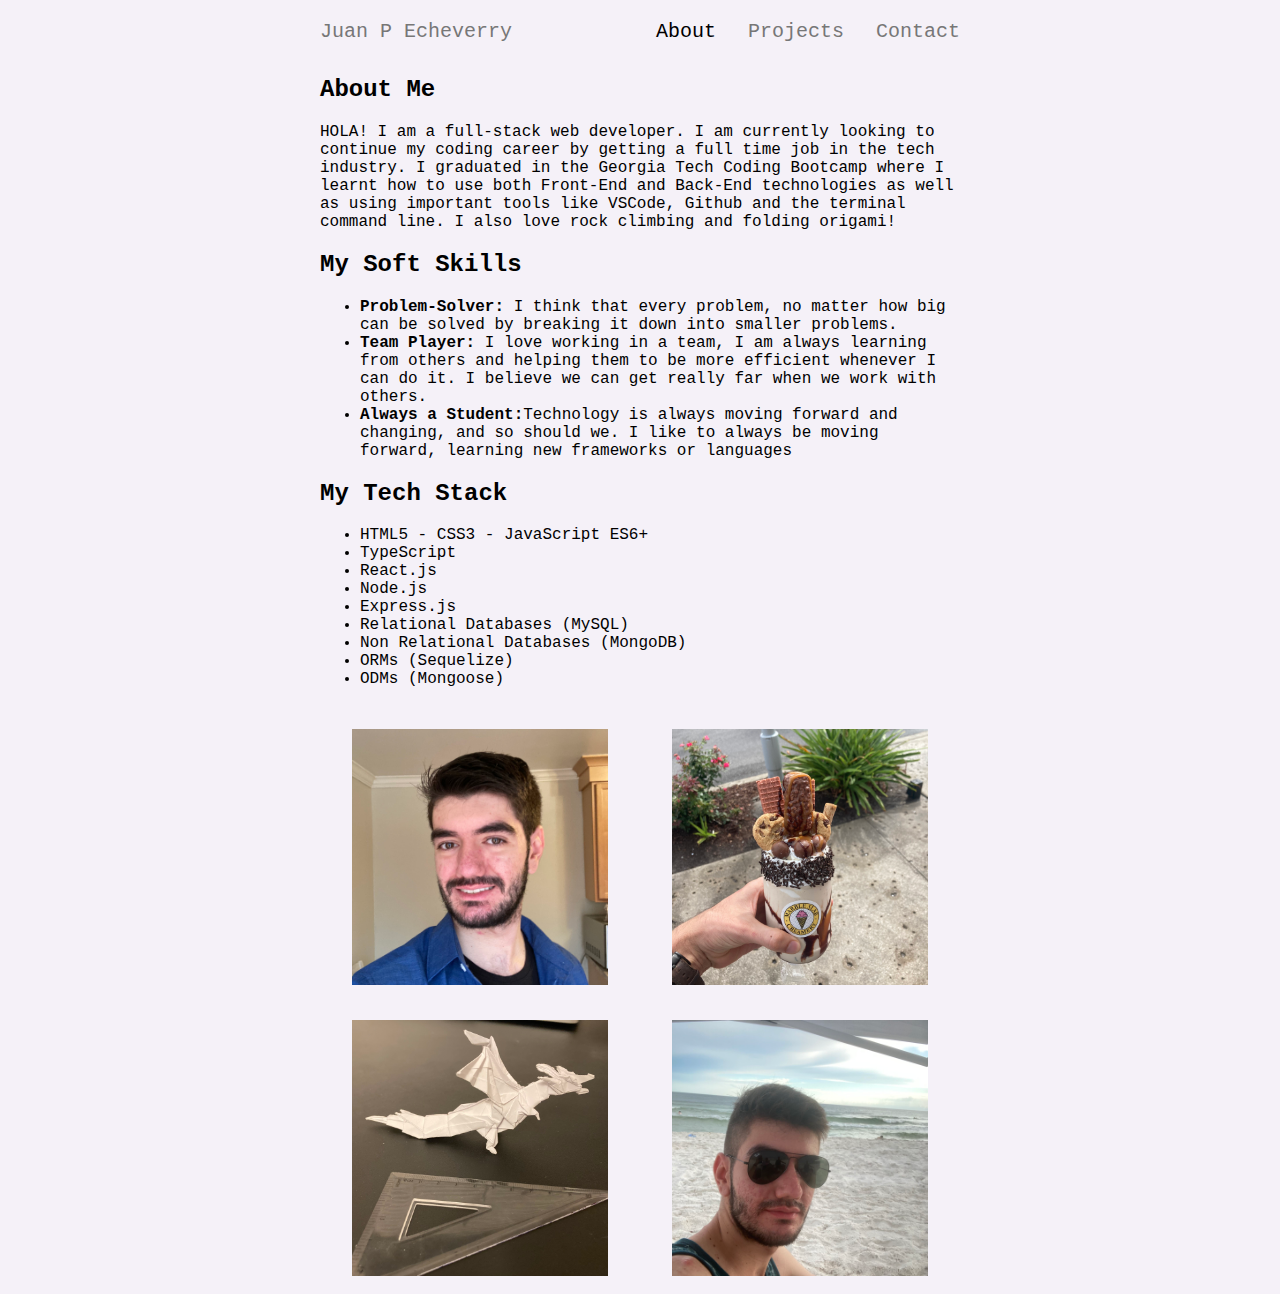
<file: index.html>
<!DOCTYPE html>
<html lang="en">
  <head>
    <meta charset="UTF-8" />
    <meta http-equiv="X-UA-Compatible" content="IE=edge" />
    <meta name="viewport" content="width=device-width, initial-scale=1.0" />
    <link rel="stylesheet" href="./assets/styles/styles.css" />
    <title>Juan P Echeverry</title>
  </head>
  <body>
    <nav>
      <a class="brand" href="./">Juan P Echeverry</a>
      <ul>
        <li><a class="current" href="./">About</a></li>
        <li><a href="./projects.html">Projects</a></li>
        <li><a href="./contact.html">Contact</a></li>
      </ul>
    </nav>
    <main>
      <section class="about-me">
        <h2>About Me</h2>
        <p>
          HOLA! I am a full-stack web developer. I am currently looking to
          continue my coding career by getting a full time job in the tech
          industry. I graduated in the Georgia Tech Coding Bootcamp where I
          learnt how to use both Front-End and Back-End technologies as well as
          using important tools like VSCode, Github and the terminal command
          line. I also love rock climbing and folding origami!
        </p>
      </section>
      <section class="skills">
        <h2>My Soft Skills</h2>
        <ul>
          <li>
            <strong>Problem-Solver:</strong> I think that every problem, no
            matter how big can be solved by breaking it down into smaller
            problems.
          </li>
          <li>
            <strong>Team Player:</strong> I love working in a team, I am always
            learning from others and helping them to be more efficient whenever
            I can do it. I believe we can get really far when we work with
            others.
          </li>
          <li>
            <strong>Always a Student:</strong>Technology is always moving
            forward and changing, and so should we. I like to always be moving
            forward, learning new frameworks or languages
          </li>
        </ul>
      </section>
      <section class="tech-stack">
        <h2>My Tech Stack</h2>
        <ul>
          <li>HTML5 - CSS3 - JavaScript ES6+</li>
          <li>TypeScript</li>
          <li>React.js</li>
          <li>Node.js</li>
          <li>Express.js</li>
          <li>Relational Databases (MySQL)</li>
          <li>Non Relational Databases (MongoDB)</li>
          <li>ORMs (Sequelize)</li>
          <li>ODMs (Mongoose)</li>
        </ul>
      </section>
      <section class="gallery">
        <img
          src="./assets/images/profilePic.jpg"
          alt="Profile Pic Juan P Echeverry"
        />
        <img src="./assets/images/iceCream.jpg" alt="Delicious Ice Cream" />
        <img
          src="./assets/images/origamiDragon.jpg"
          alt="Origami Dragon folded by me"
        />
        <img src="./assets/images/panamaCity.jpg" alt="Me at the beach" />
      </section>
    </main>
  </body>
</html>
</file>
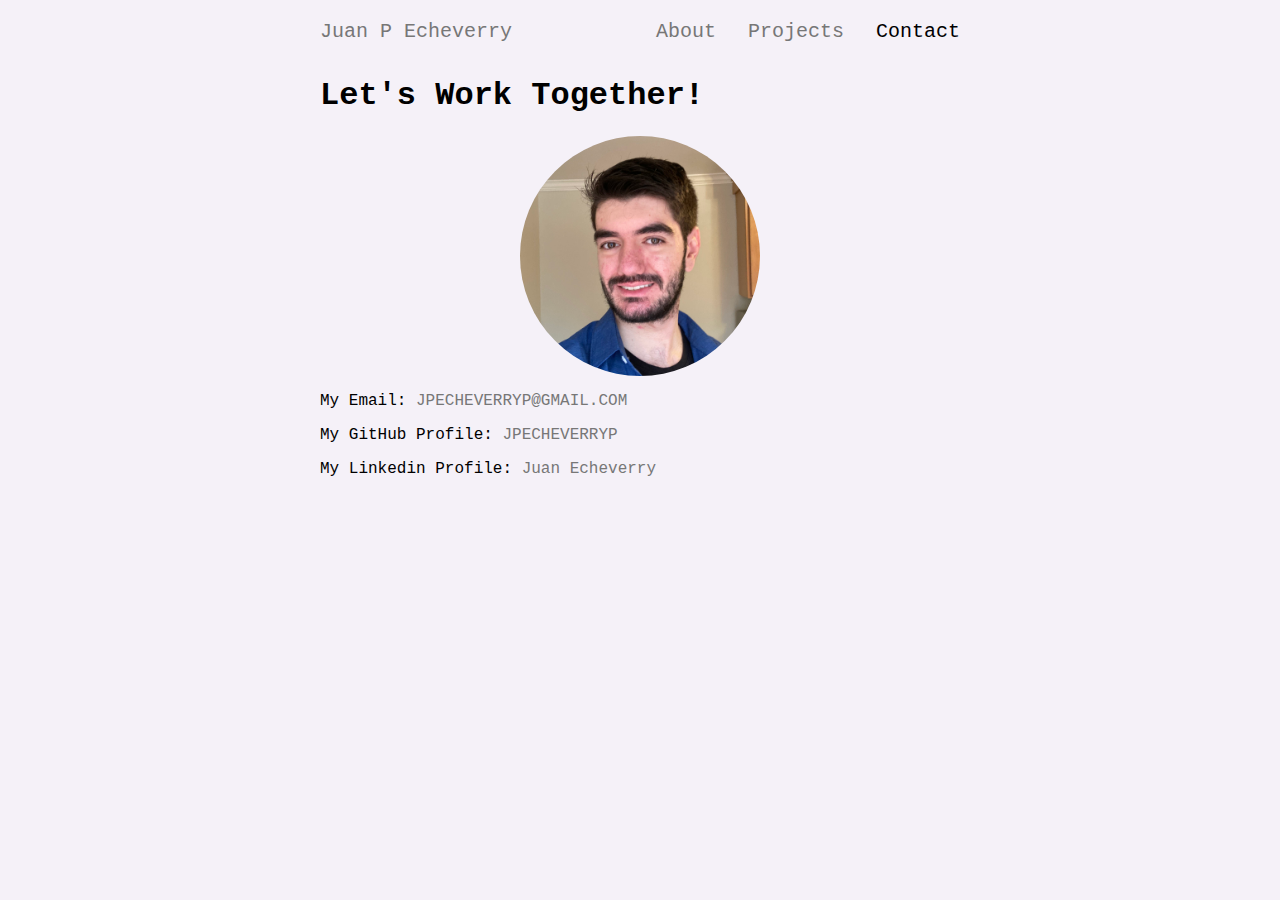
<file: contact.html>
<!DOCTYPE html>
<html lang="en">
  <head>
    <meta charset="UTF-8" />
    <meta http-equiv="X-UA-Compatible" content="IE=edge" />
    <meta name="viewport" content="width=device-width, initial-scale=1.0" />
    <link rel="stylesheet" href="../assets/styles/styles.css" />
    <title>Juan P Echeverry | Contact</title>
  </head>
  <body style="width: 100%">
    <nav>
      <a class="brand" href="./">Juan P Echeverry</a>
      <ul>
        <li><a href="./">About</a></li>
        <li><a href="./projects.html">Projects</a></li>
        <li><a class="current" href="./contact.html">Contact</a></li>
      </ul>
    </nav>
    <article id="contact-article">
      <h1>Let's Work Together!</h1>
      <img
        class="contact-pic"
        src="../assets/images/profilePic.jpg"
        alt="Profile Picture"
        style="margin: 0 auto; display: block"
      />
      <section class="email-section">
        <p>
          My Email:
          <a href="mailto:jpecheverryp@gmail.com">JPECHEVERRYP@GMAIL.COM</a>
        </p>
      </section>
      <section class="github-profile">
        <p>
          My GitHub Profile:
          <a href="https://github.com/jpecheverryp" target="_blank"
            >JPECHEVERRYP</a
          >
        </p>
      </section>
      <section>
        <p>
          My Linkedin Profile:
          <a href="https://www.linkedin.com/in/jpe04/" target="_blank"
            >Juan Echeverry</a
          >
        </p>
      </section>
    </article>
  </body>
</html>
</file>
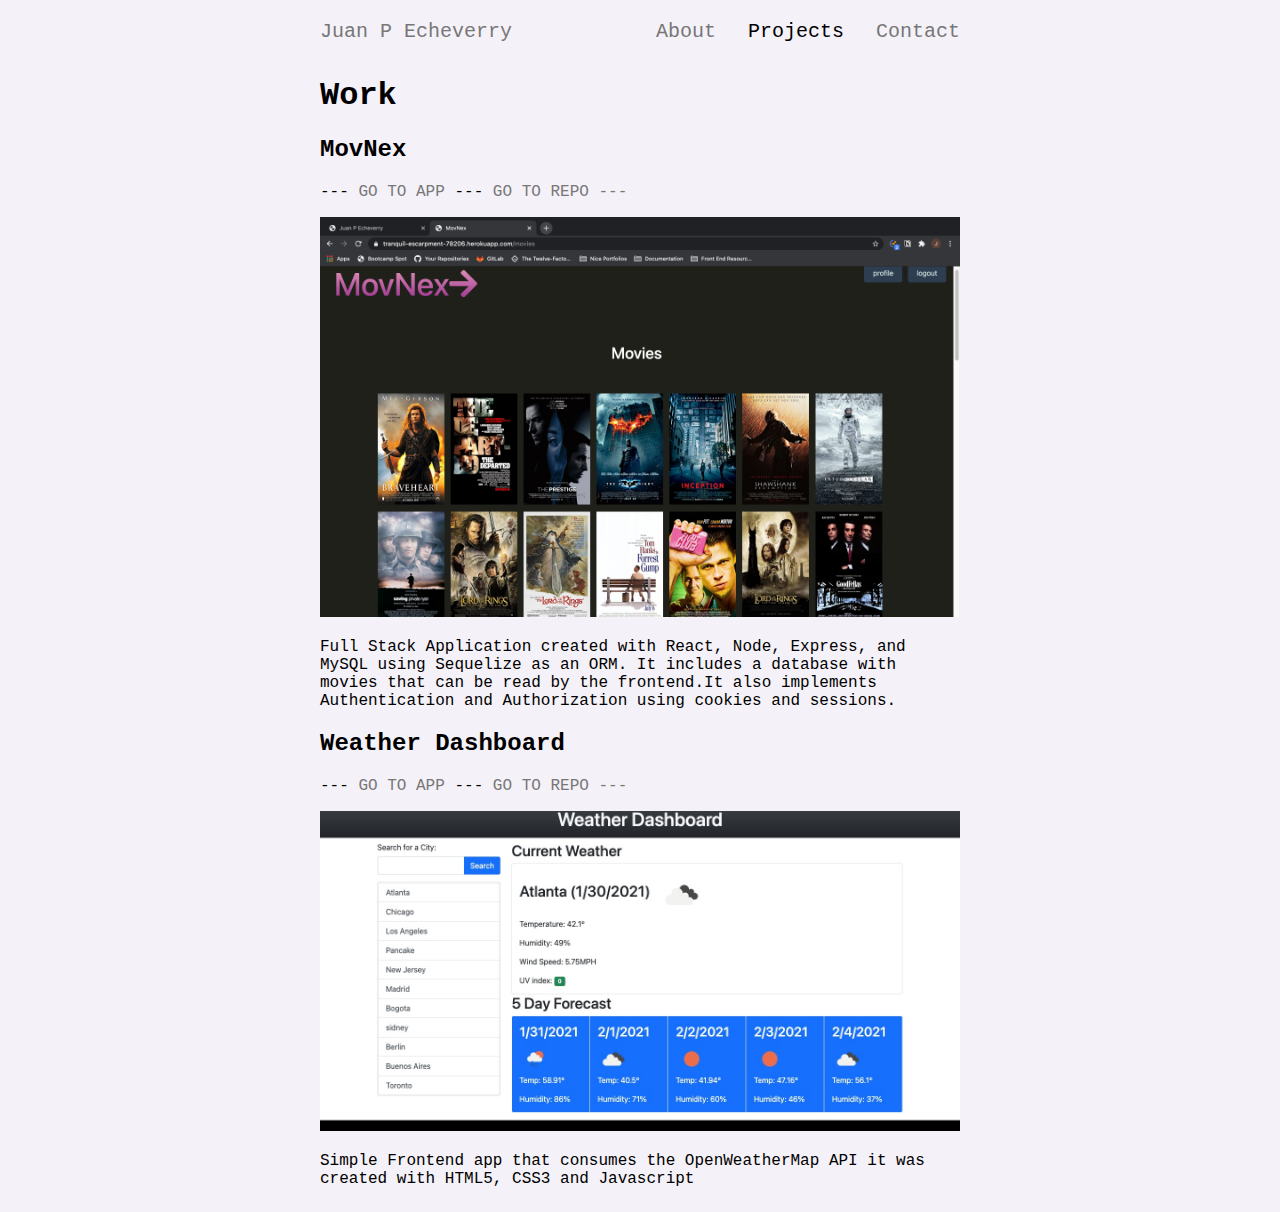
<file: projects.html>
<!DOCTYPE html>
<html lang="en">
  <head>
    <meta charset="UTF-8" />
    <meta http-equiv="X-UA-Compatible" content="IE=edge" />
    <meta name="viewport" content="width=device-width, initial-scale=1.0" />
    <link rel="stylesheet" href="../assets/styles/styles.css" />
    <title>Juan P Echeverry | Projects</title>
  </head>
  <body>
    <nav>
      <a class="brand" href="./">Juan P Echeverry</a>
      <ul>
        <li><a href="./">About</a></li>
        <li><a class="current" href="./projects.html">Projects</a></li>
        <li><a href="./contact.html">Contact</a></li>
      </ul>
    </nav>
    <main>
      <h1>Work</h1>
      <article class="project">
        <h2>MovNex</h2>
        <p>
          ---
          <a
            href="https://tranquil-escarpment-78206.herokuapp.com/"
            target="_blank"
            >GO TO APP</a
          >
          ---
          <a href="https://github.com/Kyle7286/MovNex" target="_blank"
            >GO TO REPO ---</a
          >
        </p>
        <img src="../assets/images/movNex.png" alt="MovNex site screenshot" />
        <p>
          Full Stack Application created with React, Node, Express, and MySQL
          using Sequelize as an ORM. It includes a database with movies that can
          be read by the frontend.It also implements Authentication and
          Authorization using cookies and sessions.
        </p>
      </article>
      <article class="project">
        <h2>Weather Dashboard</h2>
        <p>
          ---
          <a
            href="https://jpecheverryp.github.io/weather-dashboard/"
            target="_blank"
            >GO TO APP</a
          >
          ---
          <a
            href="https://github.com/jpecheverryp/weather-dashboard"
            target="_blank"
            >GO TO REPO ---</a
          >
        </p>
        <img
          src="../assets/images/weatherDashboard.png"
          alt="Weather Dashboard site screenshot"
        />
        <p>
          Simple Frontend app that consumes the OpenWeatherMap API it was
          created with HTML5, CSS3 and Javascript
        </p>
      </article>
    </main>
  </body>
</html>
</file>
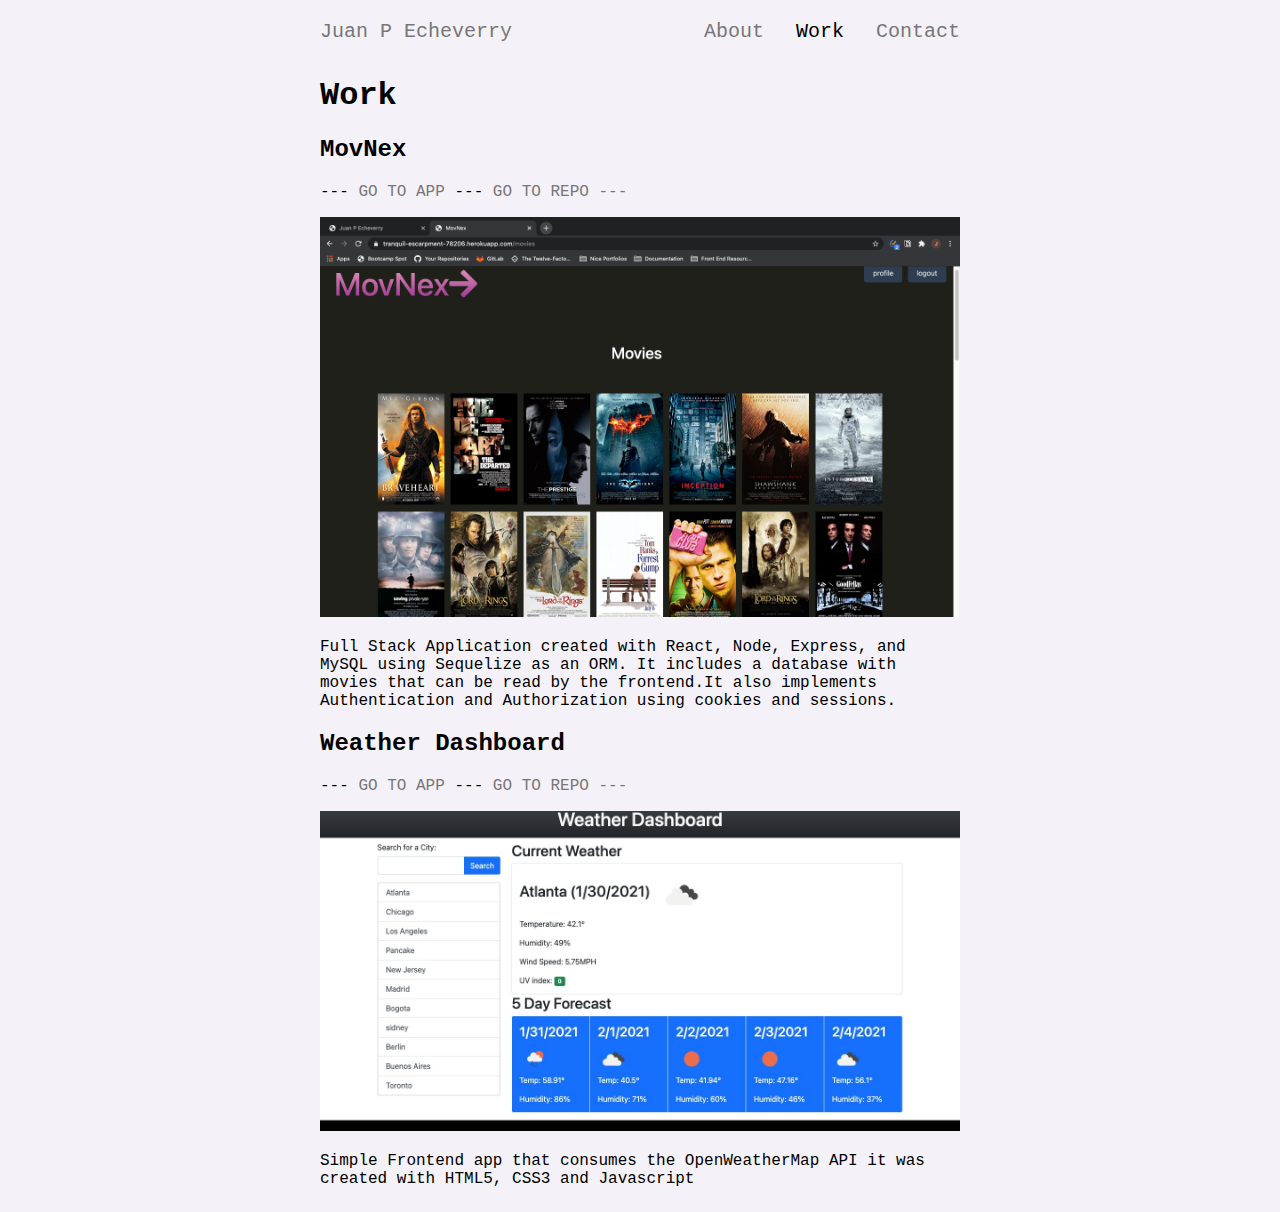
<file: work.html>
<!DOCTYPE html>
<html lang="en">
  <head>
    <meta charset="UTF-8" />
    <meta http-equiv="X-UA-Compatible" content="IE=edge" />
    <meta name="viewport" content="width=device-width, initial-scale=1.0" />
    <link rel="stylesheet" href="../assets/styles/styles.css" />
    <title>Juan P Echeverry Work</title>
  </head>
  <body>
    <nav>
      <a class="brand" href="./">Juan P Echeverry</a>
      <ul>
        <li><a href="./">About</a></li>
        <li><a class="current" href="./work.html">Work</a></li>
        <li><a href="./contact.html">Contact</a></li>
      </ul>
    </nav>
    <main>
      <h1>Work</h1>
      <article class="project">
        <h2>MovNex</h2>
        <p>
          ---
          <a
            href="https://tranquil-escarpment-78206.herokuapp.com/"
            target="_blank"
            >GO TO APP</a
          >
          ---
          <a href="https://github.com/Kyle7286/MovNex" target="_blank"
            >GO TO REPO ---</a
          >
        </p>
        <img src="../assets/images/movNex.png" alt="MovNex site screenshot" />
        <p>
          Full Stack Application created with React, Node, Express, and MySQL
          using Sequelize as an ORM. It includes a database with movies that can
          be read by the frontend.It also implements Authentication and
          Authorization using cookies and sessions.
        </p>
      </article>
      <article class="project">
        <h2>Weather Dashboard</h2>
        <p>
          ---
          <a
            href="https://jpecheverryp.github.io/weather-dashboard/"
            target="_blank"
            >GO TO APP</a
          >
          ---
          <a
            href="https://github.com/jpecheverryp/weather-dashboard"
            target="_blank"
            >GO TO REPO ---</a
          >
        </p>
        <img
          src="../assets/images/weatherDashboard.png"
          alt="Weather Dashboard site screenshot"
        />
        <p>
          Simple Frontend app that consumes the OpenWeatherMap API it was
          created with HTML5, CSS3 and Javascript
        </p>
      </article>
    </main>
  </body>
</html>
</file>
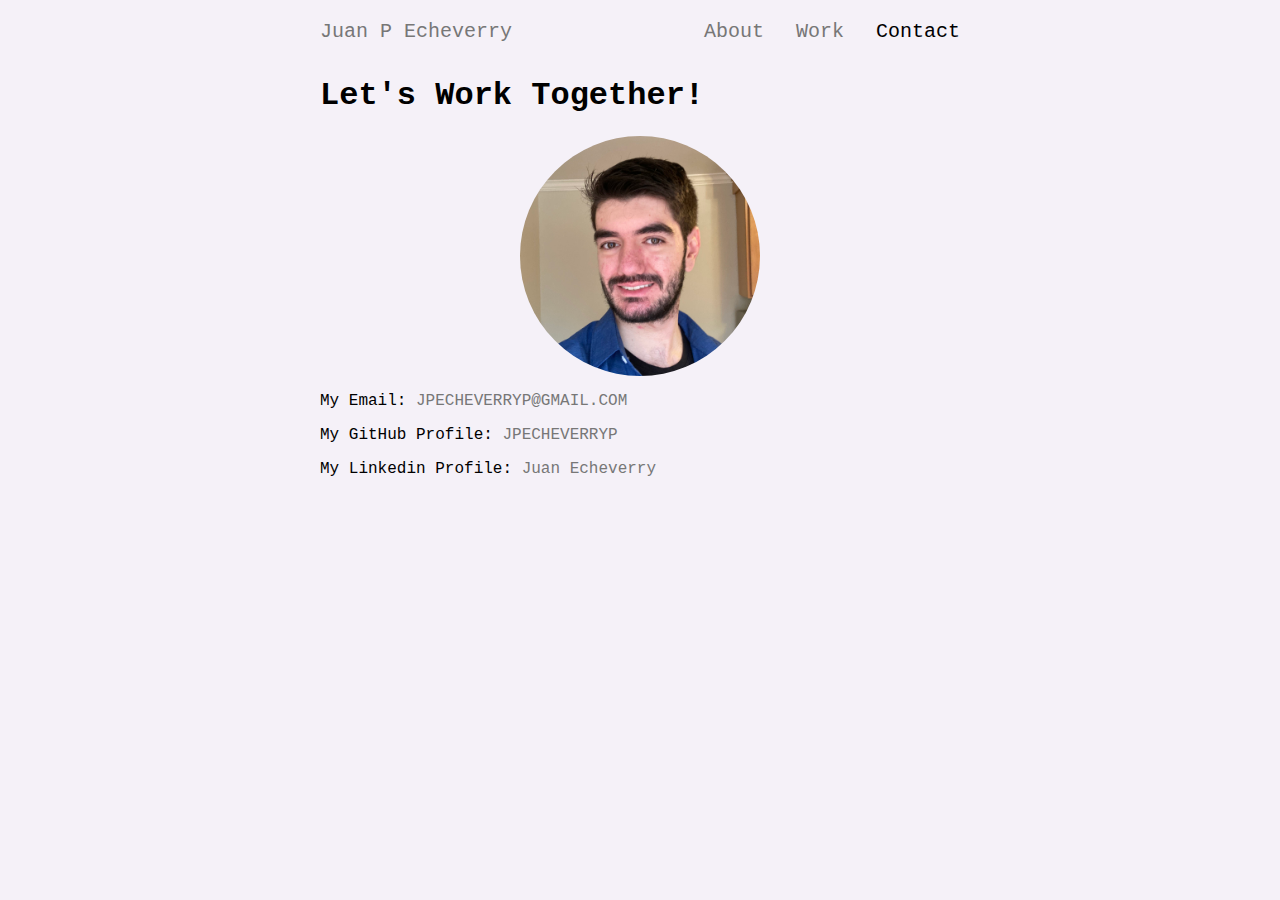
<file: html/contact.html>
<!DOCTYPE html>
<html lang="en">
  <head>
    <meta charset="UTF-8" />
    <meta http-equiv="X-UA-Compatible" content="IE=edge" />
    <meta name="viewport" content="width=device-width, initial-scale=1.0" />
    <link rel="stylesheet" href="../assets/styles/styles.css" />
    <title>Contact Juan P Echeverry</title>
  </head>
  <body style="width: 100%">
    <nav>
      <a class="brand" href="../">Juan P Echeverry</a>
      <ul>
        <li><a href="../">About</a></li>
        <li><a href="./work.html">Work</a></li>
        <li><a class="current" href="./contact.html">Contact</a></li>
      </ul>
    </nav>
    <article id="contact-article">
      <h1>Let's Work Together!</h1>
      <img
        class="contact-pic"
        src="../assets/images/profilePic.jpg"
        alt="Profile Picture"
        style="margin: 0 auto; display: block"
      />
      <section class="email-section">
        <p>
          My Email:
          <a href="mailto:jpecheverryp@gmail.com">JPECHEVERRYP@GMAIL.COM</a>
        </p>
      </section>
      <section class="github-profile">
        <p>
          My GitHub Profile:
          <a href="https://github.com/jpecheverryp" target="_blank"
            >JPECHEVERRYP</a
          >
        </p>
      </section>
      <section>
        <p>
          My Linkedin Profile:
          <a href="https://www.linkedin.com/in/jpe04/" target="_blank"
            >Juan Echeverry</a
          >
        </p>
      </section>
    </article>
  </body>
</html>
</file>
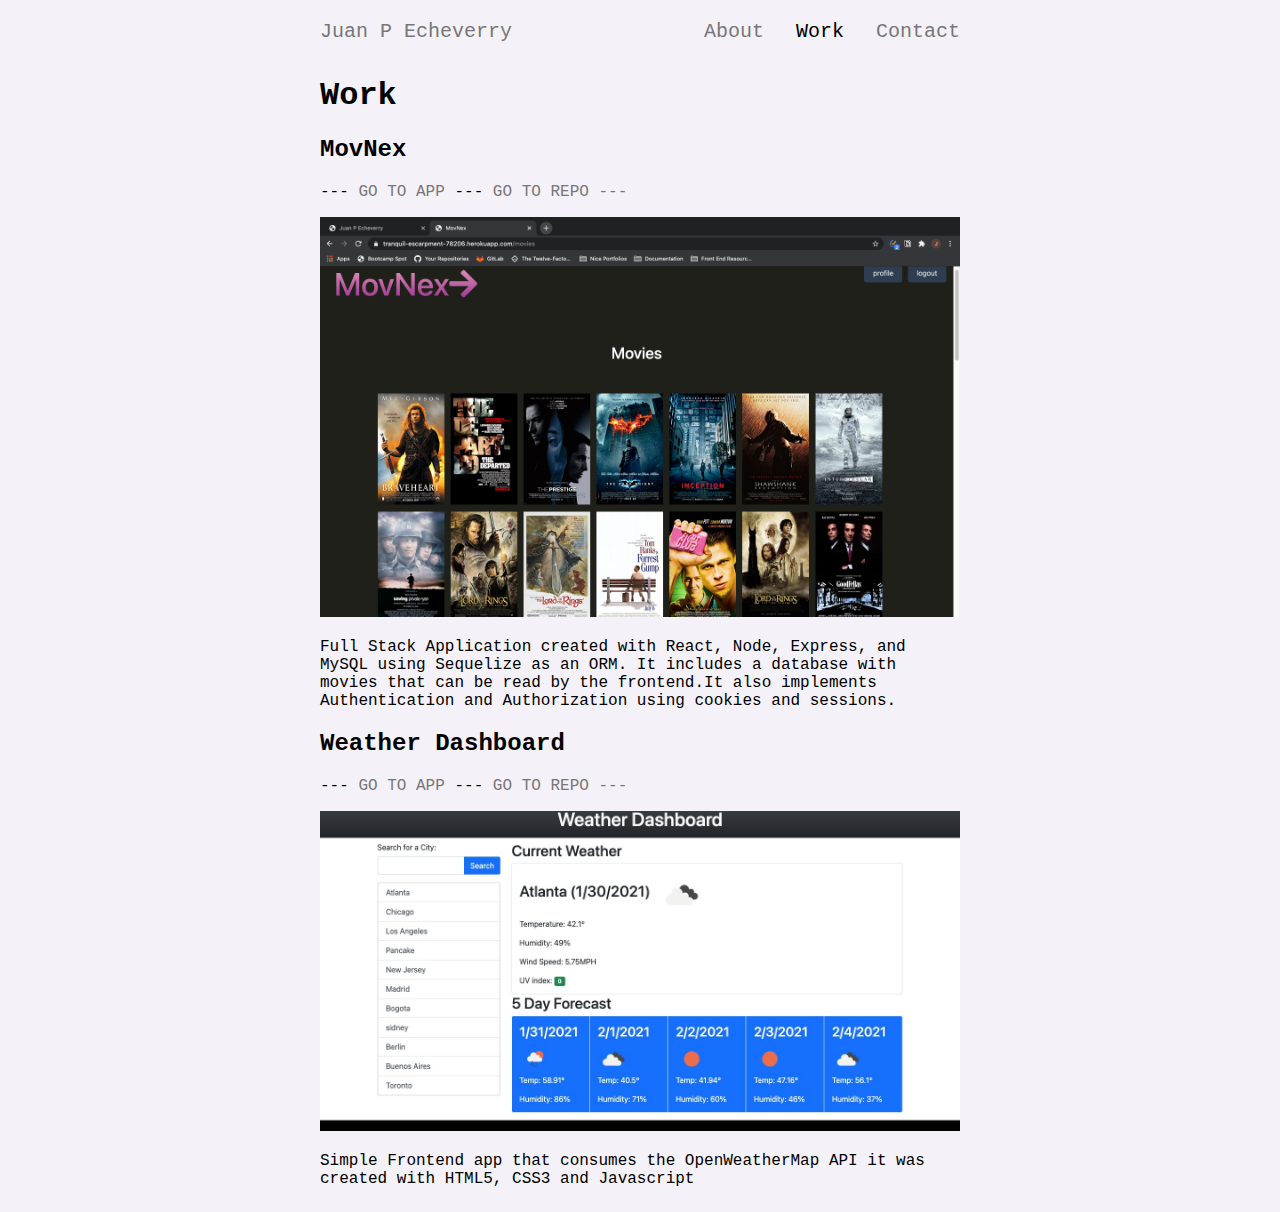
<file: html/work.html>
<!DOCTYPE html>
<html lang="en">
  <head>
    <meta charset="UTF-8" />
    <meta http-equiv="X-UA-Compatible" content="IE=edge" />
    <meta name="viewport" content="width=device-width, initial-scale=1.0" />
    <link rel="stylesheet" href="../assets/styles/styles.css" />
    <title>Juan P Echeverry Work</title>
  </head>
  <body>
    <nav>
      <a class="brand" href="../">Juan P Echeverry</a>
      <ul>
        <li><a href="../">About</a></li>
        <li><a class="current" href="./work.html">Work</a></li>
        <li><a href="./contact.html">Contact</a></li>
      </ul>
    </nav>
    <main>
      <h1>Work</h1>
      <article class="project">
        <h2>MovNex</h2>
        <p>
          ---
          <a
            href="https://tranquil-escarpment-78206.herokuapp.com/"
            target="_blank"
            >GO TO APP</a
          >
          ---
          <a href="https://github.com/Kyle7286/MovNex" target="_blank"
            >GO TO REPO ---</a
          >
        </p>
        <img src="../assets/images/movNex.png" alt="MovNex site screenshot" />
        <p>
          Full Stack Application created with React, Node, Express, and MySQL
          using Sequelize as an ORM. It includes a database with movies that can
          be read by the frontend.It also implements Authentication and
          Authorization using cookies and sessions.
        </p>
      </article>
      <article class="project">
        <h2>Weather Dashboard</h2>
        <p>
          ---
          <a
            href="https://jpecheverryp.github.io/weather-dashboard/"
            target="_blank"
            >GO TO APP</a
          >
          ---
          <a
            href="https://github.com/jpecheverryp/weather-dashboard"
            target="_blank"
            >GO TO REPO ---</a
          >
        </p>
        <img
          src="../assets/images/weatherDashboard.png"
          alt="Weather Dashboard site screenshot"
        />
        <p>
          Simple Frontend app that consumes the OpenWeatherMap API it was
          created with HTML5, CSS3 and Javascript
        </p>
      </article>
    </main>
  </body>
</html>
</file>
<file: assets/styles/styles.css>
html {
  display: flex;
  justify-content: center;
  background-color: rgb(245, 241, 248);
  color: #000;
  font-family: 'Courier New', Courier, monospace;
}
body {
  max-width: 640px;
}
img {
  max-width: 100%;
}

/* Navbar */

nav {
  line-height: 3rem;
  display: flex;
  justify-content: space-between;
  font-size: 1.25rem;
}
nav ul {
  display: flex;
  list-style-type: none;
  margin: 0;
  padding: 0;
  flex-wrap: wrap;
}
nav li {
  margin-left: 2rem;
}
a {
  text-decoration: none;
  color: #777;
}
a:hover {
  color: #000;
}
nav .current {
  color: #000;
}

/* Gallery */
.gallery {
  display: flex;
  flex-wrap: wrap;
  justify-content: space-around;
}
.gallery img {
  margin: 10px;
  margin-top: 25px;
  max-width: 40%;
}
.contact-pic {
  border-radius: 50%;
  max-width: 240px;
}

@media only screen and (max-width: 570px) {
  .brand {
    display: none;
  }
}
</file>
